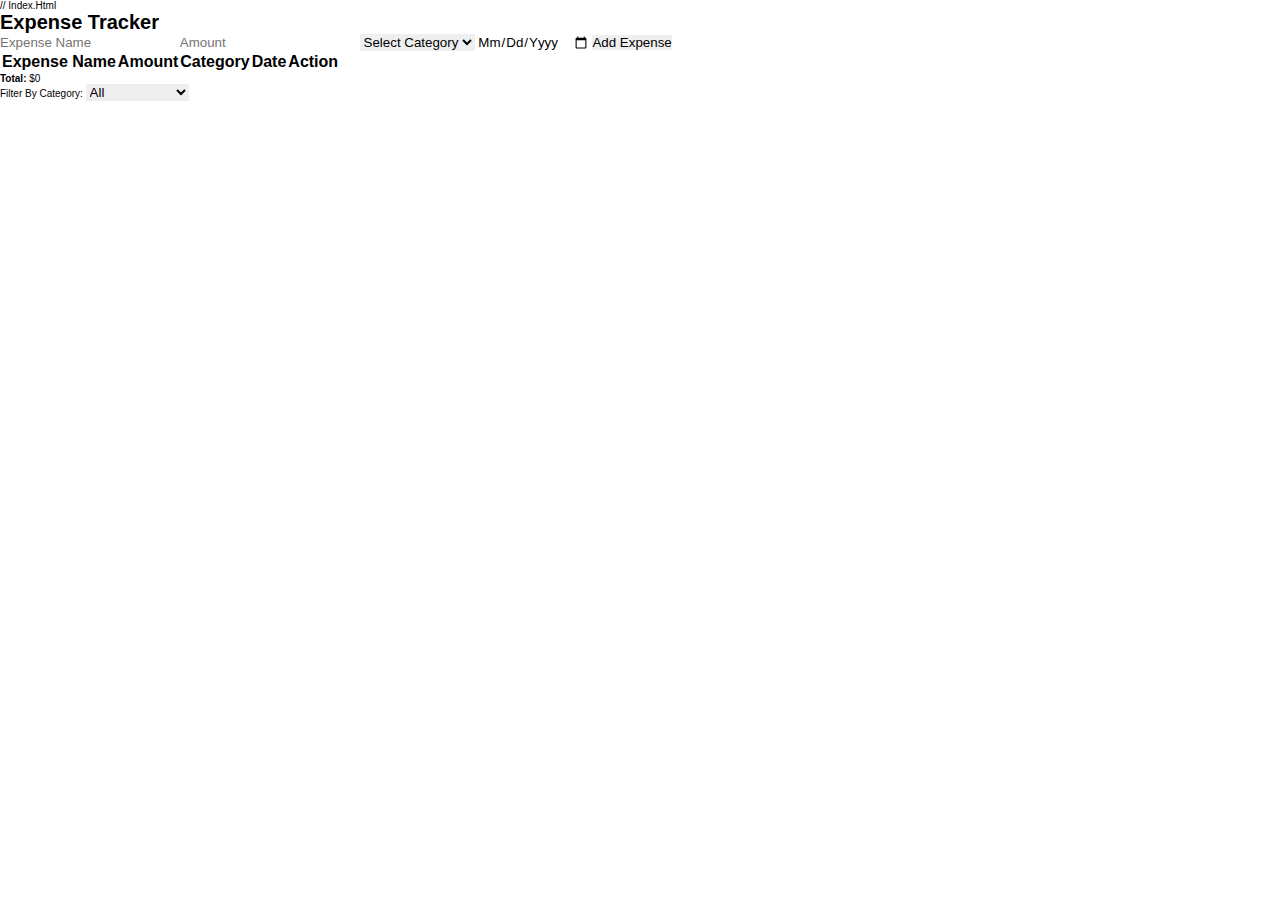
<file: index1.html>
// index.html
<!DOCTYPE html>
<html>

<head>
    <title>Expense Tracker</title>
    <link rel="stylesheet" type="text/css" href="style.css" />
</head>

<body>
    <div class="container">
        <h1>Expense Tracker</h1>
        <form id="expense-form">
            <input type="text" id="expense-name" placeholder="Expense Name" required />
            <input type="number" id="expense-amount" placeholder="Amount" required />
            <select id="expense-category" required>
                <option value="" disabled selected>Select Category</option>
                <option value="Food">Food</option>
                <option value="Transport">Transport</option>
                <option value="Entertainment">Entertainment</option>
                <option value="Other">Other</option>
            </select>
            <input type="date" id="expense-date" required />
            <button type="submit">Add Expense</button>
        </form>
        <div class="expense-table">
            <table>
                <thead>
                    <tr>
                        <th>Expense Name</th>
                        <th>Amount</th>
                        <th>Category</th>
                        <th>Date</th>
                        <th>Action</th>
                    </tr>
                </thead>
                <tbody id="expense-list"></tbody>
            </table>
            <div class="total-amount">
                <strong>Total:</strong> $<span id="total-amount">0</span>
            </div>
        </div>
        <div class="filter">
            <label for="filter-category">Filter by Category:</label>
            <select id="filter-category">
                <option value="All">All</option>
                <option value="Food">Food</option>
                <option value="Transport">Transport</option>
                <option value="Entertainment">Entertainment</option>
                <option value="Other">Other</option>
            </select>
        </div>
    </div>
    <script src="script.js"></script>
</body>

</html>
</file>
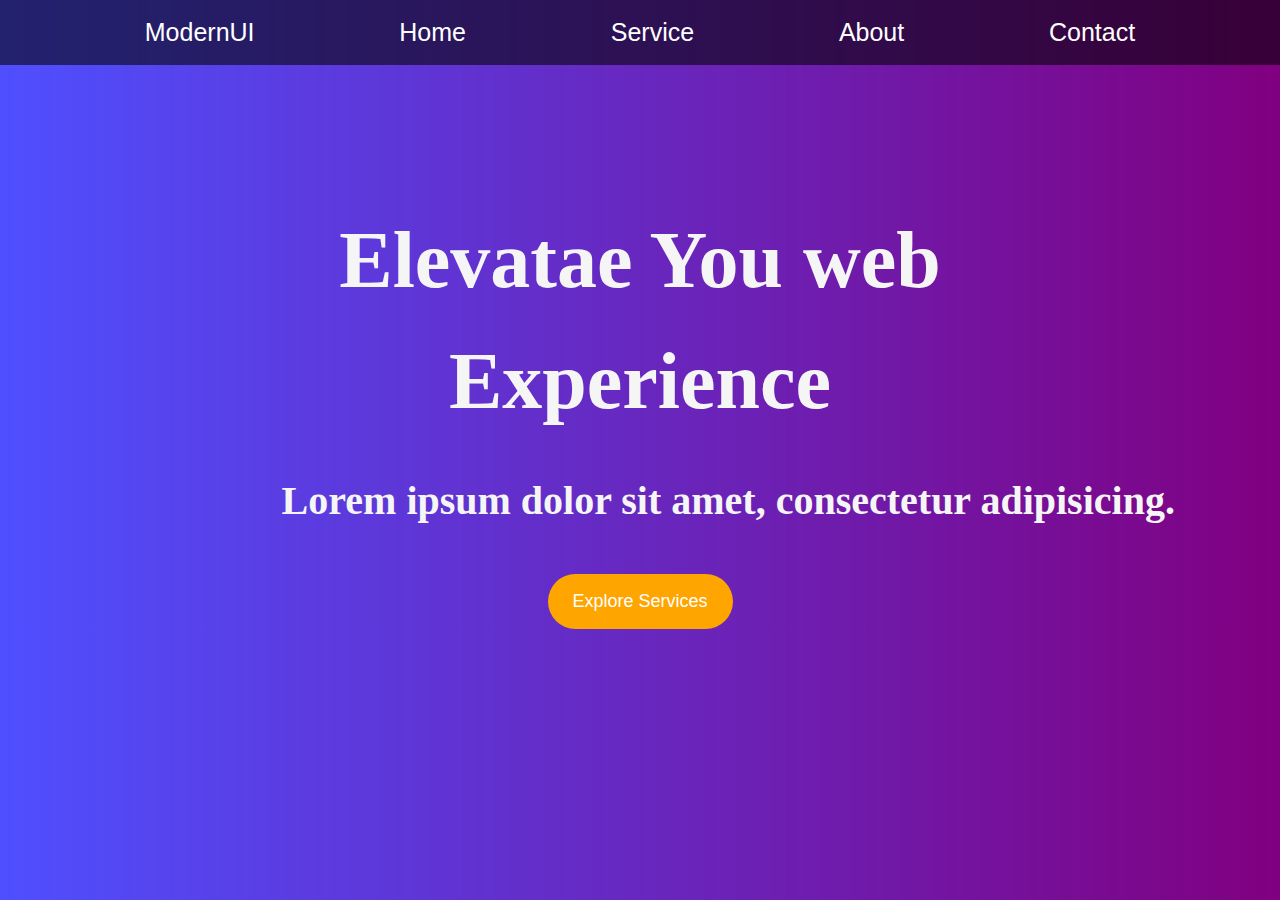
<file: spotify.html>
<!DOCTYPE html>
<html lang="en">
<head>
    <meta charset="UTF-8">
    <meta name="viewport" content="width=device-width, initial-scale=1.0">
    <title></title>
    <style>
        body{
background-image: linear-gradient(to right,rgba(0, 0, 255, 0.689),purple);

        }
  nav ul li{
    list-style-type: none;
    font-size: 25px;
   
    }
    *{
        margin: 0;
        padding: 0;
    }
    ul{
        display: flex;
        justify-content: space-evenly;
        align-items: center;
        background-color: rgba(0, 0, 0, 0.564);
        color: white;
        height: 65px;
        font-family: 'Trebuchet MS', sans-serif;
        font-weight: 65px;
    }
    button{
        background-color: orange;
        color: white;
        border-radius: 30px;
        height: 55px;
        width: 185px;
        border: none;
        text-align: center;
        font-size: 18px;
       
        
        
        
    }
    .main{
        display: flex;
        align-items: center;
        justify-content: center;
    
    
    }
.mainone{
 display: flex;
        align-items: center;
        justify-content: center;
}

.mainone h1{
    color: whitesmoke;
        font-size: 80px;
        padding-top: 30px;
}
    h1{
        color: whitesmoke;
        font-size: 80px;
        padding-top: 150px;
    }
    h3{
        color: whitesmoke;
        font-size: 40px;
        padding-left: 22%;
        padding-top: 50px; 
    }
    .btn{
        display: flex;
        align-items: center;
        justify-content: center;
 padding-top: 50px; 
    }
    </style>
  
</head>
<body>
    <nav>
        <ul>
            <li>ModernUI</li>
            <li>Home</li>
            <li>Service</li>
            <li>About</li>
            <li>Contact</li>
        </ul>
    </nav>
    <div class="main">
        <h1>Elevatae You web </h1>
     </div>
     <div class="mainone">
        <h1>Experience</h1></div>
        
        
   
    <h3>Lorem ipsum dolor sit amet, consectetur adipisicing.</h3>
    <div class="btn">
    <button>Explore Services</button></div>
</body>
</html>
</file>
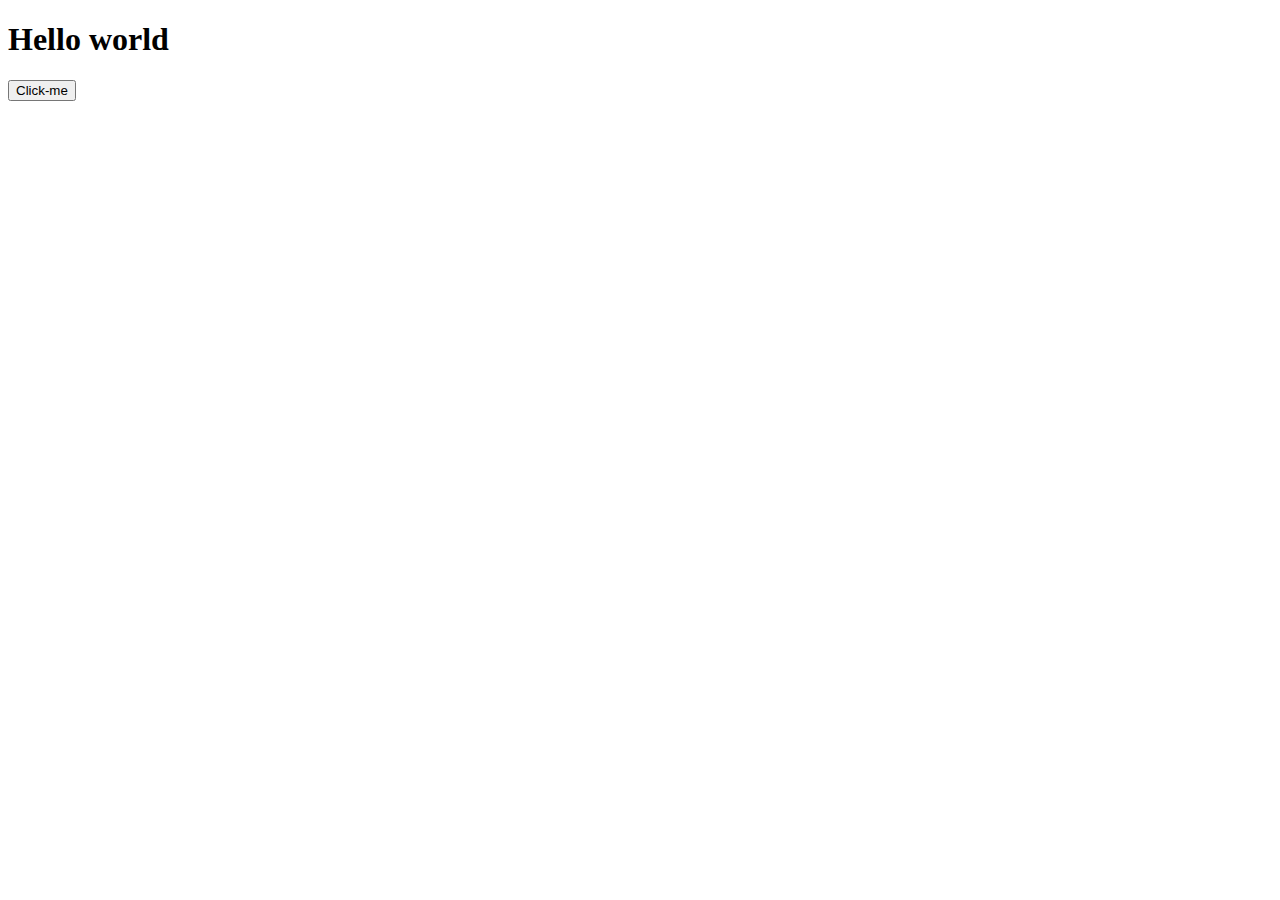
<file: task1.html>
<!DOCTYPE html>
<html lang="en">
<head>
    <meta charset="UTF-8">
    <meta name="viewport" content="width=device-width, initial-scale=1.0">
    <title>Document</title>
</head>
<body>
    <!-- // Small JS Tasks (DOM & Events)
// Task 1: Change Text on Button Click

// Goal: Make a button that changes the heading text
//. -->

<h1 id="title">Hello world</h1>
<button id="changeBtn">Click-me</button>
<script>
    // Select the button
    let her=document.getElementById('title')
    let btn=document.getElementById('changeBtn')
    // Add a Click event
    btn.addEventListener('click',function(){
// the code will run when button is clicked

// Step 3: Change the heading text
    her.textContent="Hello JS!";
    })
    
    
</script>
</body>
</html>
</file>
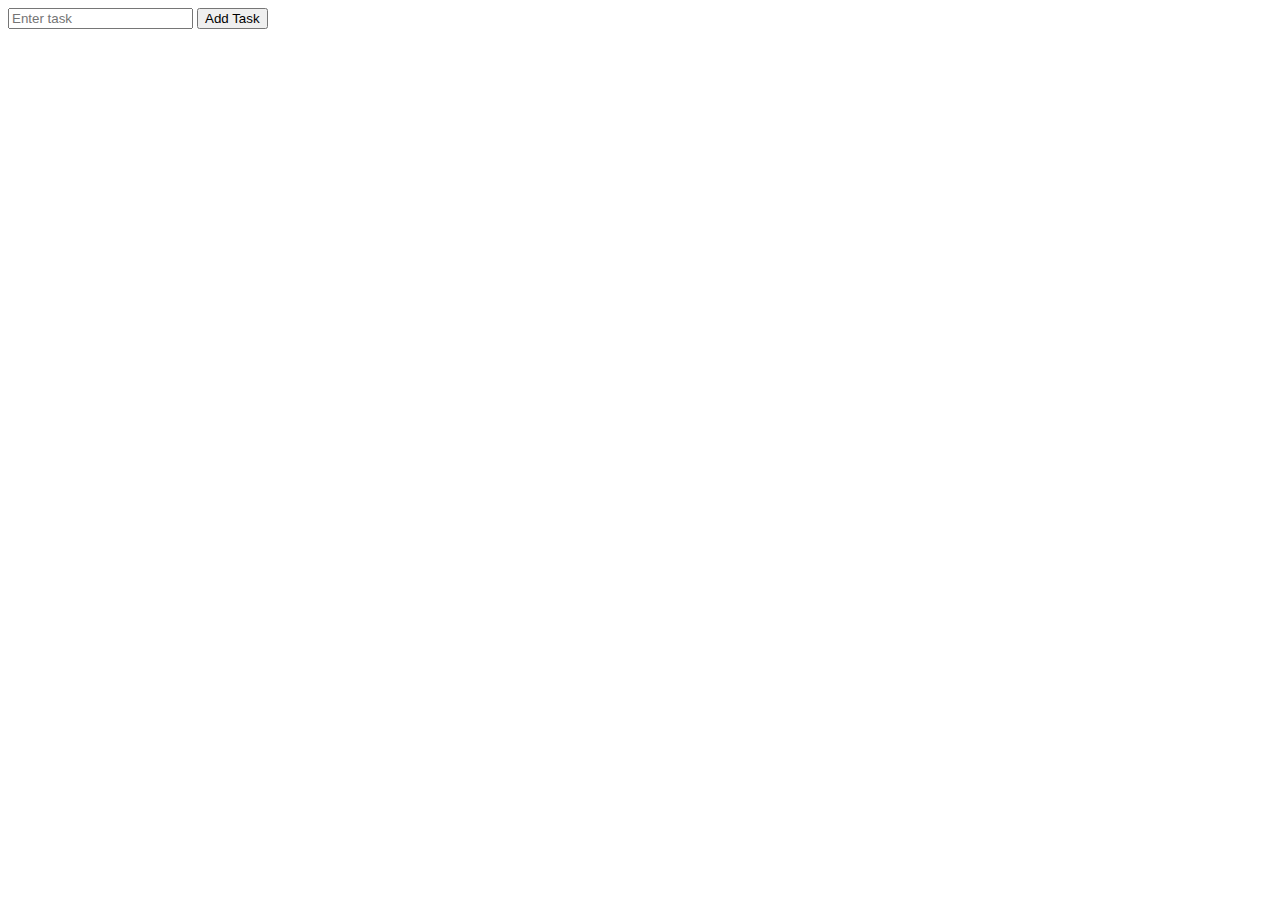
<file: task3.html>
<!DOCTYPE html>
<html lang="en">
<head>
    <meta charset="UTF-8">
    <meta name="viewport" content="width=device-width, initial-scale=1.0">
    <title>Document</title>
</head>
<body>

    <!-- Task 3: Add List Items step by step. -->
     <!-- step1  -->

<input type="text" id="task" placeholder="Enter task">
<button id="addTask">Add Task</button>
<ul id="todo"></ul>
<script src="scrpit3.js"></script>
</body>
</html>
</file>
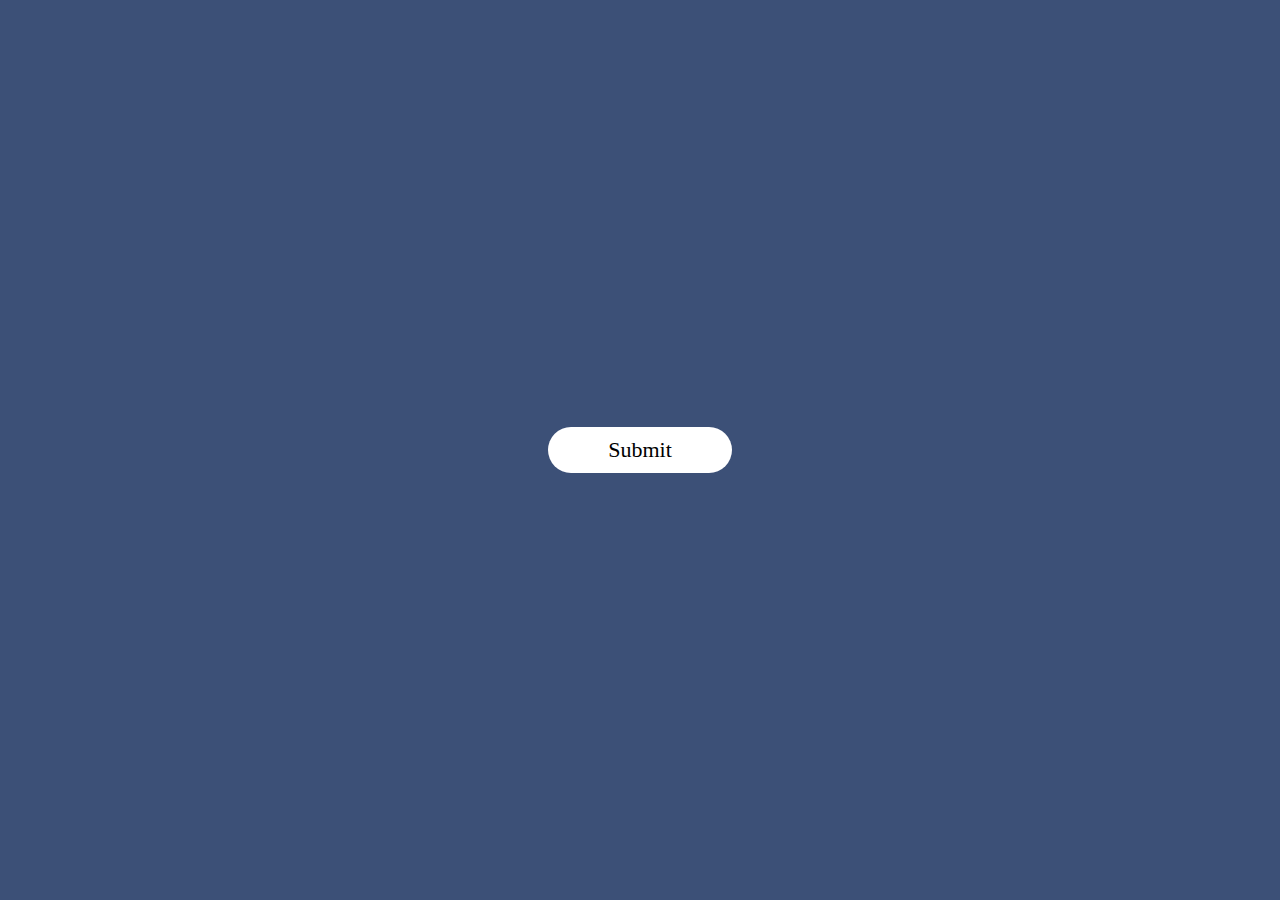
<file: task4.html>
<!DOCTYPE html>
<html lang="en">
<head>
    <meta charset="UTF-8">
    <meta name="viewport" content="width=device-width, initial-scale=1.0">
    <title>Document</title>
    <style>
        *{
            margin: 0;
            padding: 0;
            box-sizing: border-box;
            font-family: cursive;
        }
        .container{
            width: 100%;height: 100vh;
            background-color: #3c5077;
            display: flex;
            align-items: center;
            justify-content: center;
        }
        .btn{
            padding: 10px 60px;
            background-color: #fff;
            border: 0;
            outline: none;
            cursor: pointer;
            font-size: 22px;
            font-weight: 500;
            border-radius: 30px;
        }
        .popup{
            width: 400px;
            background: #fff;
            border-radius: 6px;
            position: absolute;
            top: 0;
            left: 50%;
            transform:translate(-50%,-50%) scale(0.1);
            text-align: center;
            padding: 0 30px 30px ;
            color: #333;
            visibility: hidden;
            transition: transform 0.4s,top 0.4s;
        }

.open-popup{
 visibility: visible;
 top: 50%;
 transform:translate(-50%,-50%) scale(1);
}

         .popup h2{
            font-size: 38px;
            font-weight: 500;
            margin: 30px 0 10px;

         }
         .popup button{
            width: 80%;
            margin-top: 50px;
            padding: 1px 0;
            background: #6fd64d;
            color: white;
            border: 0;
            outline: none;
            font-size: 18px;
            border-radius: 6px;
            cursor: pointer;
             box-shadow: 0 5px 5px rgba(0,0,0,0.2);
         }
    </style>
</head>
<body>
    <div class="container">
        <button type="submit" class="btn" onclick="openPopup()">Submit</button>
        <div class="popup" id="popup">
          
            <h2>Thank you!</h2>
            <p>your details has been susceesfuly submitted.Thanks!</p>
            <button type="button" onclick="closePopup()">OK</button>
        </div>
    </div>
<script>
    let popup=document.getElementById('popup');
    function openPopup(){
popup.classList.add("open-popup");
    }
    function closePopup(){
popup.classList.remove("open-popup");
    }
</script>
</body>
</html>
</file>
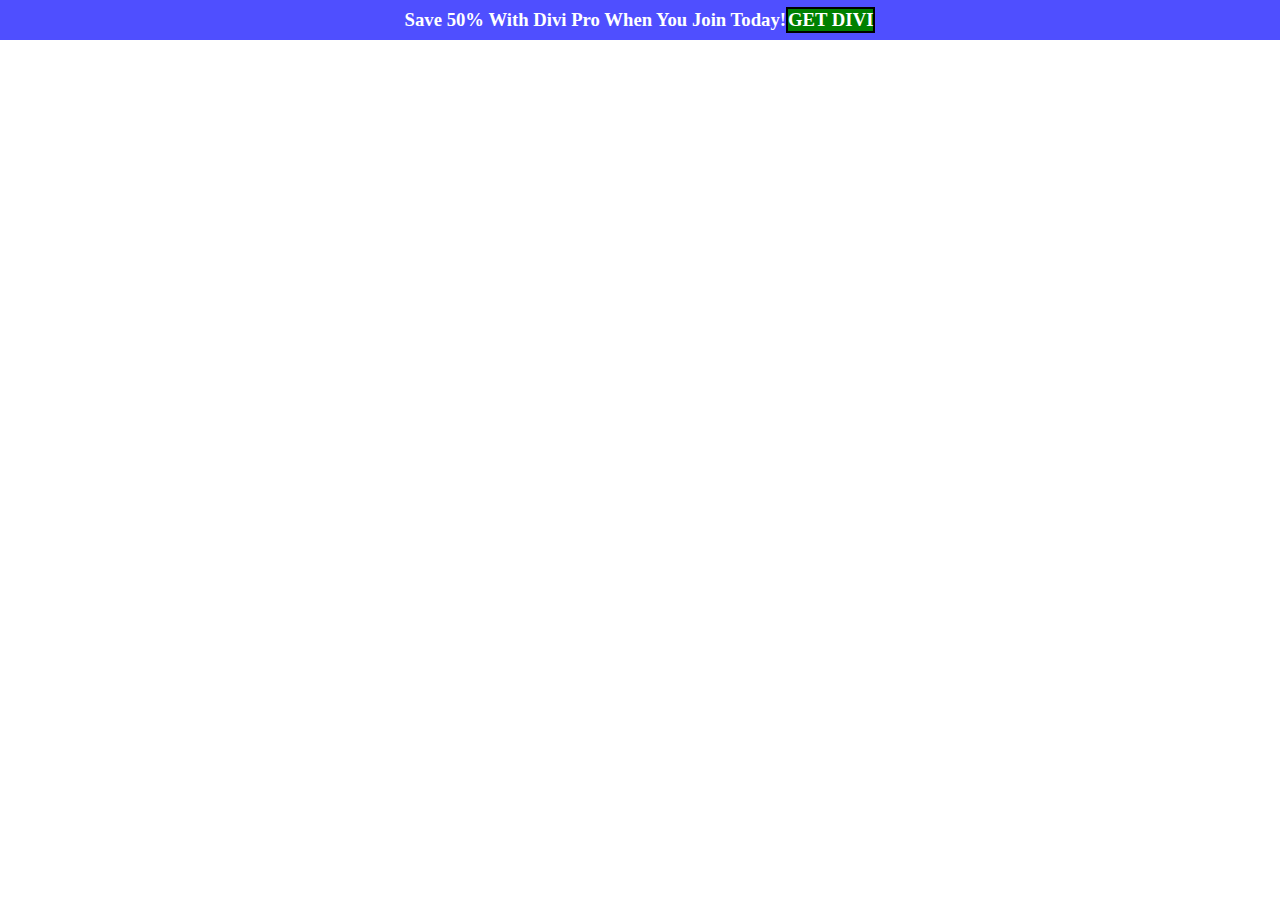
<file: task5.html>
<!DOCTYPE html>
<html lang="en">
<head>
    <meta charset="UTF-8">
    <meta name="viewport" content="width=device-width, initial-scale=1.0">
    <title>Document</title>
    <style>
        *{
            margin: 0;
            padding: 0;
        }
h3{
    background-color: rgba(0, 0, 255, 0.689);
    color: white;
    height: 40px;
}
.header>h3{
    display: flex;
    justify-content: center;
    align-items: center;
}
span{
    background-color: green;
    border: 2px solid black;
}
    </style>
</head>
<body>
    <div class="header"><h3>Save 50% With Divi Pro When You Join Today! <span >GET DIVI</span> </h3></div>
    
    
    <script>

    </script>
</body>
</html>
</file>
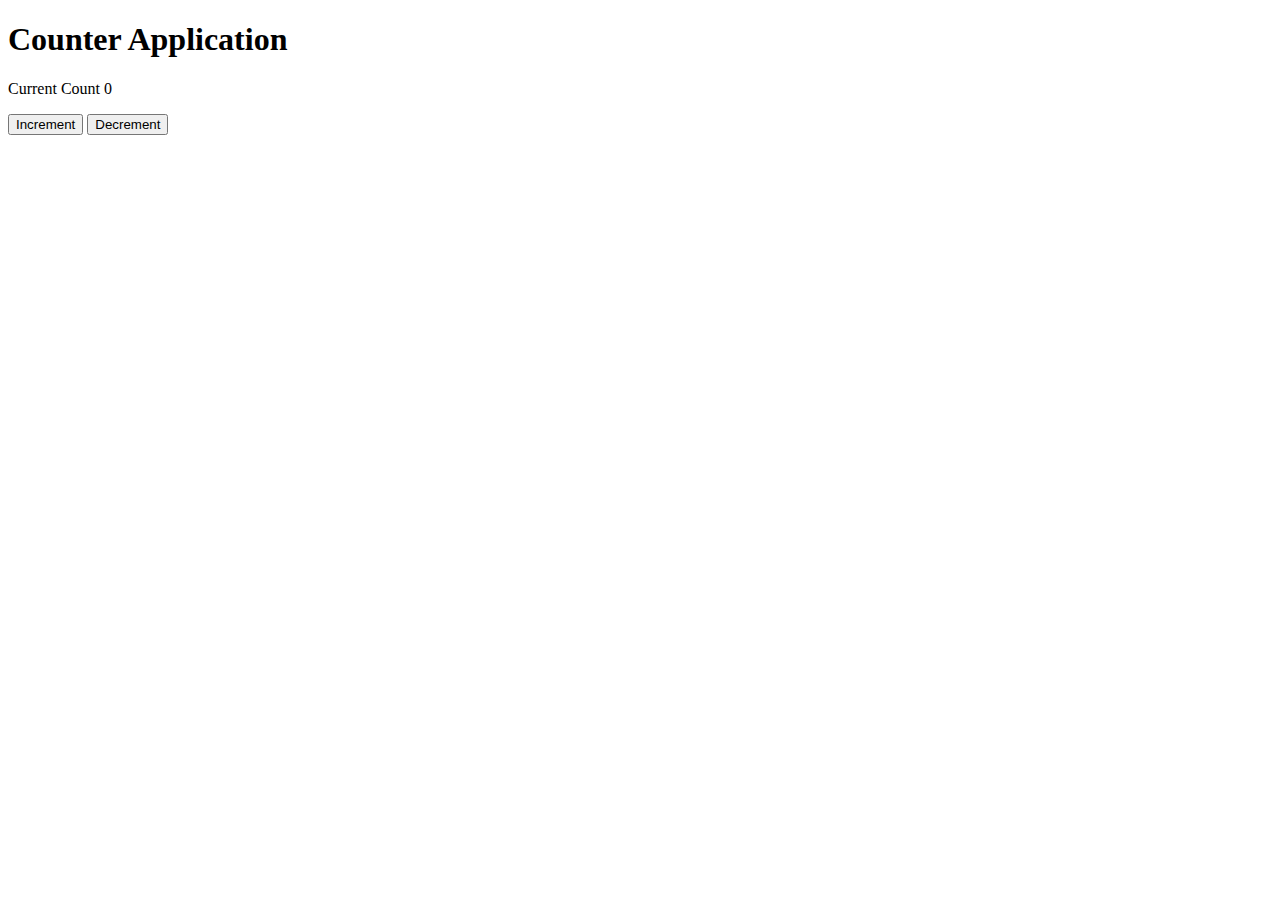
<file: task7.html>
<!DOCTYPE html>
<html lang="en">
<head>
    <meta charset="UTF-8">
    <meta name="viewport" content="width=device-width, initial-scale=1.0">
    <title>Simple-Counter</title>

</head>
<body>
    <h1>Counter Application</h1>
    <p>Current Count <span id="Counter-value">0</span></p>
    <button id="increment-btn">Increment</button>
    <button id="decrement-btn">Decrement</button>
<script src="scrpit7.js"></script>
</body>
</html>
</file>
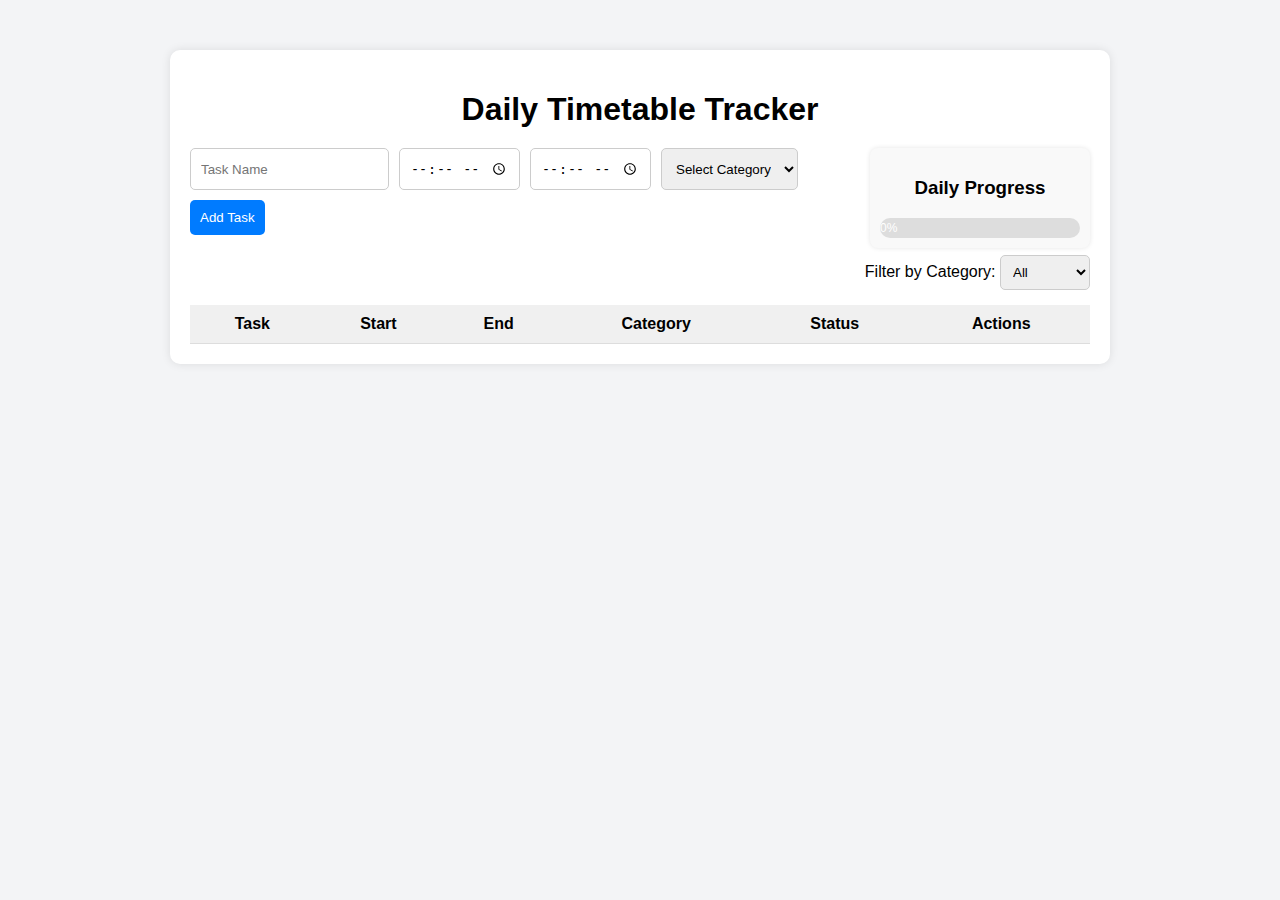
<file: time.html>
<!DOCTYPE html>
<html lang="en">
<head>
  <meta charset="UTF-8">
  <meta name="viewport" content="width=device-width, initial-scale=1.0">
  <title>Daily Timetable Tracker</title>

  <!-- Internal CSS -->
  <style>
    body {
      font-family: Arial, sans-serif;
      background-color: #f3f4f6;
      margin: 0;
      padding: 0;
    }

    .container {
      max-width: 900px;
      margin: 50px auto;
      background: white;
      padding: 20px;
      border-radius: 10px;
      box-shadow: 0 0 10px rgba(0,0,0,0.1);
    }

    h1 {
      text-align: center;
      margin-bottom: 20px;
    }

    .top-section {
      display: flex;
      justify-content: space-between;
      align-items: flex-start;
      flex-wrap: wrap;
    }

    form {
      display: flex;
      gap: 10px;
      flex-wrap: wrap;
      margin-bottom: 20px;
      flex: 1;
    }

    form input, form select, form button {
      padding: 10px;
      border-radius: 5px;
      border: 1px solid #ccc;
    }

    form button {
      background-color: #007bff;
      color: white;
      border: none;
      cursor: pointer;
    }

    form button:hover {
      background-color: #0056b3;
    }

    table {
      width: 100%;
      border-collapse: collapse;
    }

    th, td {
      padding: 10px;
      border-bottom: 1px solid #ddd;
      text-align: center;
    }

    th {
      background-color: #f0f0f0;
    }

    .filter {
      text-align: right;
      margin-bottom: 15px;
    }

    .filter select {
      padding: 8px;
      border-radius: 5px;
      border: 1px solid #ccc;
    }

    .progress-box {
      width: 200px;
      background: #f9f9f9;
      border-radius: 8px;
      padding: 10px;
      text-align: center;
      box-shadow: 0 0 5px rgba(0,0,0,0.1);
    }

    .progress-bar {
      width: 100%;
      height: 20px;
      background-color: #ddd;
      border-radius: 10px;
      overflow: hidden;
    }

    #progress-fill {
      height: 100%;
      width: 0%;
      color: white;
      text-align: center;
      font-size: 12px;
      line-height: 20px;
      border-radius: 10px;
    }
  </style>
</head>
<body>
  <div class="container">
    <h1>Daily Timetable Tracker</h1>

    <div class="top-section">
      <form id="task-form">
        <input type="text" id="task-name" placeholder="Task Name" required>
        <input type="time" id="start-time" required>
        <input type="time" id="end-time" required>
        <select id="task-category" required>
          <option value="" disabled selected>Select Category</option>
          <option value="Study">Study</option>
          <option value="Work">Work</option>
          <option value="Exercise">Exercise</option>
          <option value="Leisure">Leisure</option>
          <option value="Other">Other</option>
        </select>
        <button type="submit">Add Task</button>
      </form>

      <div class="progress-box">
        <h3>Daily Progress</h3>
        <div class="progress-bar">
          <div id="progress-fill">0%</div>
        </div>
      </div>
    </div>

    <div class="filter">
      <label for="filter-category">Filter by Category:</label>
      <select id="filter-category">
        <option value="All">All</option>
        <option value="Study">Study</option>
        <option value="Work">Work</option>
        <option value="Exercise">Exercise</option>
        <option value="Leisure">Leisure</option>
        <option value="Other">Other</option>
      </select>
    </div>

    <table>
      <thead>
        <tr>
          <th>Task</th>
          <th>Start</th>
          <th>End</th>
          <th>Category</th>
          <th>Status</th>
          <th>Actions</th>
        </tr>
      </thead>
      <tbody id="task-list"></tbody>
    </table>
  </div>

  <!-- Inline JavaScript -->
  <script>
    document.addEventListener("DOMContentLoaded", () => {
      const taskForm = document.getElementById("task-form");
      const taskList = document.getElementById("task-list");
      const filterCategory = document.getElementById("filter-category");
      const progressFill = document.getElementById("progress-fill");

      let tasks = JSON.parse(localStorage.getItem("tasks")) || [];

      // Add Task
      taskForm.addEventListener("submit", (e) => {
        e.preventDefault();

        const name = document.getElementById("task-name").value;
        const start = document.getElementById("start-time").value;
        const end = document.getElementById("end-time").value;
        const category = document.getElementById("task-category").value;

        const task = {
          id: Date.now(),
          name,
          start,
          end,
          category,
          completed: false
        };

        tasks.push(task);
        saveTasks();
        displayTasks(tasks);
        updateProgress();

        taskForm.reset();
      });

      // Edit / Delete / Status Buttons
      taskList.addEventListener("click", (e) => {
        const id = parseInt(e.target.dataset.id);

        if (e.target.classList.contains("delete-btn")) {
          tasks = tasks.filter(task => task.id !== id);
        }

        if (e.target.classList.contains("edit-btn")) {
          const task = tasks.find(t => t.id === id);
          document.getElementById("task-name").value = task.name;
          document.getElementById("start-time").value = task.start;
          document.getElementById("end-time").value = task.end;
          document.getElementById("task-category").value = task.category;
          tasks = tasks.filter(t => t.id !== id);
        }

        if (e.target.classList.contains("status-btn")) {
          const task = tasks.find(t => t.id === id);
          task.completed = !task.completed;
        }

        saveTasks();
        displayTasks(tasks);
        updateProgress();
      });

      // Filter by Category
      filterCategory.addEventListener("change", (e) => {
        const category = e.target.value;
        if (category === "All") displayTasks(tasks);
        else {
          const filtered = tasks.filter(t => t.category === category);
          displayTasks(filtered);
        }
      });

      // Display Tasks
      function displayTasks(list) {
        taskList.innerHTML = "";
        list.sort((a, b) => a.start.localeCompare(b.start));

        list.forEach(task => {
          const row = document.createElement("tr");
          row.innerHTML = `
            <td>${task.name}</td>
            <td>${formatTime(task.start)}</td>
            <td>${formatTime(task.end)}</td>
            <td>${task.category}</td>
            <td>
              <button class="status-btn" data-id="${task.id}">
                ${task.completed ? "✅ Done" : "⏳ Pending"}
              </button>
            </td>
            <td>
              <button class="edit-btn" data-id="${task.id}">Edit</button>
              <button class="delete-btn" data-id="${task.id}">Delete</button>
            </td>
          `;
          taskList.appendChild(row);
        });
      }

      // Format 12-hour clock
      function formatTime(time) {
        let [hour, minute] = time.split(":").map(Number);
        const ampm = hour >= 12 ? "PM" : "AM";
        hour = hour % 12 || 12;
        return `${hour}:${minute.toString().padStart(2, "0")} ${ampm}`;
      }

      // Save & Progress Update
      function saveTasks() {
        localStorage.setItem("tasks", JSON.stringify(tasks));
      }

      function updateProgress() {
        if (tasks.length === 0) {
          progressFill.style.width = "0%";
          progressFill.textContent = "0%";
          progressFill.style.backgroundColor = "orange";
          return;
        }

        const completed = tasks.filter(t => t.completed).length;
        const percent = Math.round((completed / tasks.length) * 100);

        progressFill.style.width = `${percent}%`;
        progressFill.textContent = `${percent}%`;

        if (percent <= 50) progressFill.style.backgroundColor = "orange";
        else if (percent <= 75) progressFill.style.backgroundColor = "green";
        else progressFill.style.backgroundColor = "gold";
      }

      // Initialize
      displayTasks(tasks);
      updateProgress();
    });
  </script>
</body>
</html>
</file>
<file: style.css>
:root{
    --pink:#e84393;
}
*{
    margin: 0;
    padding: 0;
    box-sizing: border-box;
    font-family: 'Franklin Gothic Medium', 'Arial Narrow', Arial, sans-serif;
    outline: none;
    border: none;
    text-decoration: none;
    text-transform: capitalize;
    transition: .2s linear;
}
html{
    font-size: 62.5%;
    scroll-behavior: smooth;
    scroll-padding-top: 6rem;
    overflow-x: hidden;
}
header{
    position: fixed;
    top: 0;left: 0;right: 0;
    background: #fff;
    padding: 2rem 9%;
    display: flex;
    align-items: center;
    justify-content: space-between;
    z-index: 1000;
    box-shadow: 0 .5rem 1rem rgba(0,0,0,.1);
}
header .logo{
font-size: 3rem;
color: #333;
font-weight: bolder;
}
header .logo span{
color: var(--pink);
}
header .navbar a{
font-size: 2rem;
padding: 0 1.5rem;
color: #666;
}
header .navbar a:hover{
    color: var(--pink);
}

header .icons a{
    font-size: 2.5rem;
    color: #333;
    margin-left: 1.5rem;
}

header .icons a:hover{
    color: var(--pink);
}

header #toggler{
    display: none;


}


header .fa-bars{
    font-size: 3rem;
     color: #333;
     border-radius: .5rem;
     padding: .5rem 1.5rem;
     cursor: pointer;
     border: .1rem solid rgba(0,0,0,.3);
     display: none;
}


/* media quires */
@media (max-width:991px) {
    html{
    font-size: 55%;
}
header{
    padding: 2rem;

}
}

@media (max-width:768px) {
    header .fa-bars{
        display: block;
    }
}
    header .navbar{
        position: absolute;
        top: 100%;right: 0;left: 0;
        background-color: #eee;
        border-top:.1rem solid rgba(0,0,0,.1) ;
    }
     header .navbar a{
        margin: 1.5rem;
        padding: 1.5rem;
        background: #fff;
        border: .1rem solid rgba(0,0,0,.1);
        display: block;
        clip-path: polygon(0 0, 100% 0, 100% 0,0 0);
     }
header #toggler:checked ~ .navbar {
clip-path: polygon(0 0, 100% 0, 100% 0,0 0);
   }


@media (max-width:450px) {
    html{
    font-size: 50%;
}

}
</file>
